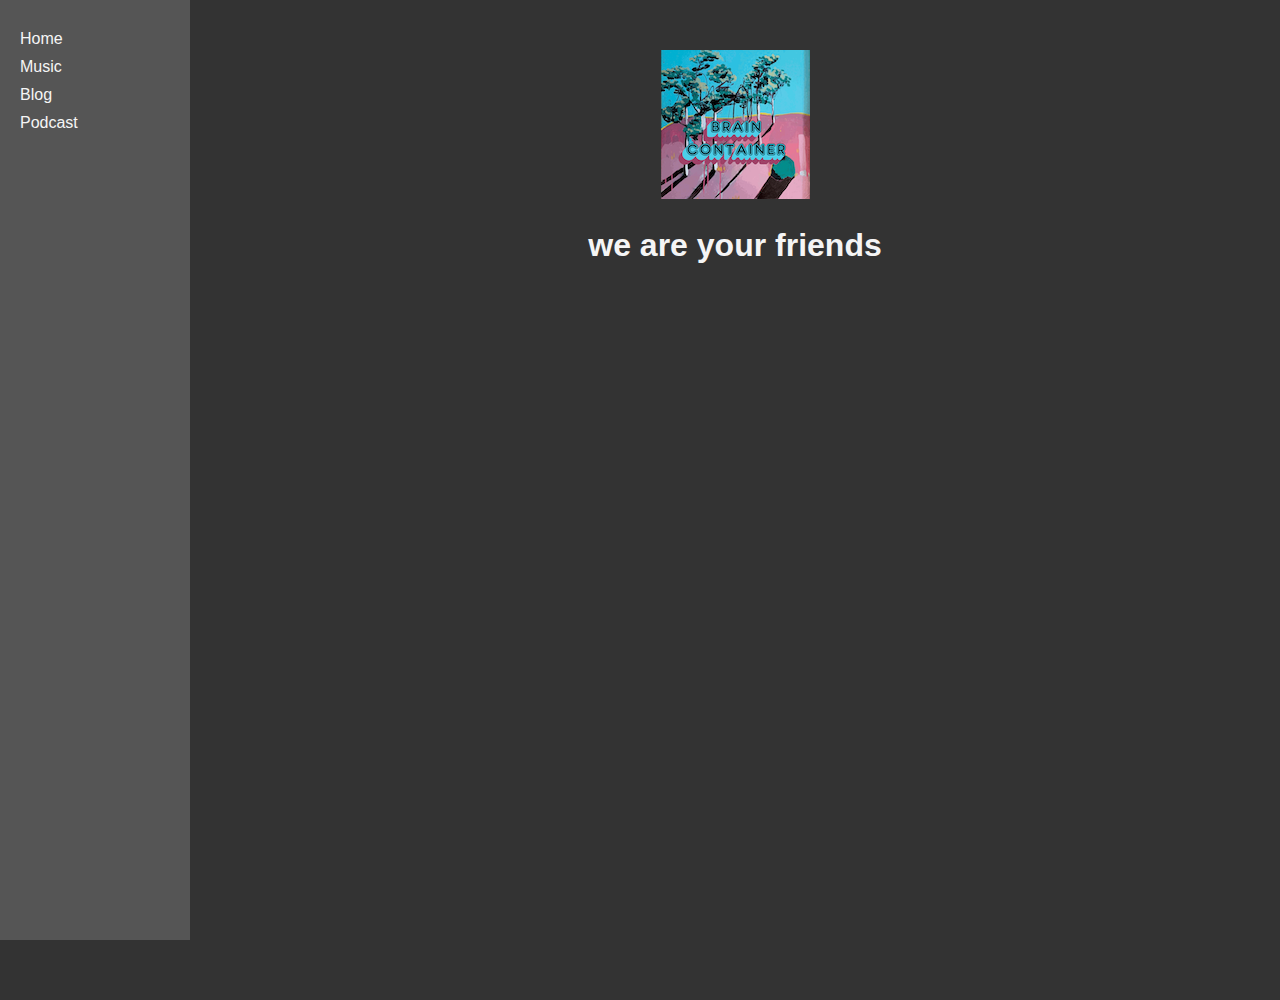
<file: index.html>
<!DOCTYPE html>
<html lang="en">
<head>
    <meta charset="UTF-8">
    <meta name="viewport" content="width=device-width, initial-scale=1.0">
    <title>Brain Container</title>
    <link rel="stylesheet" href="css/styles.css">
</head>
<body>
    <div id="container">
        <div id="sidebar">
            <ul class="navigation">
                <li><a href="index.html">Home</a></li>
                <li><a href="music.html">Music</a></li>
                <li><a href="blog.html">Blog</a></li>
                <li><a href="podcast.html">Podcast</a></li>
                <!-- Add additional navigation links as needed -->
            </ul>
        </div>
        <div id="main-content">
            <img src="images/Logo.png" alt="BRAIN CONTAINER" />
            <h1>we are your friends</h1>
            <p> </p>
            <p> </p>
        </div>
    </div>
</body>
</html>
</file>
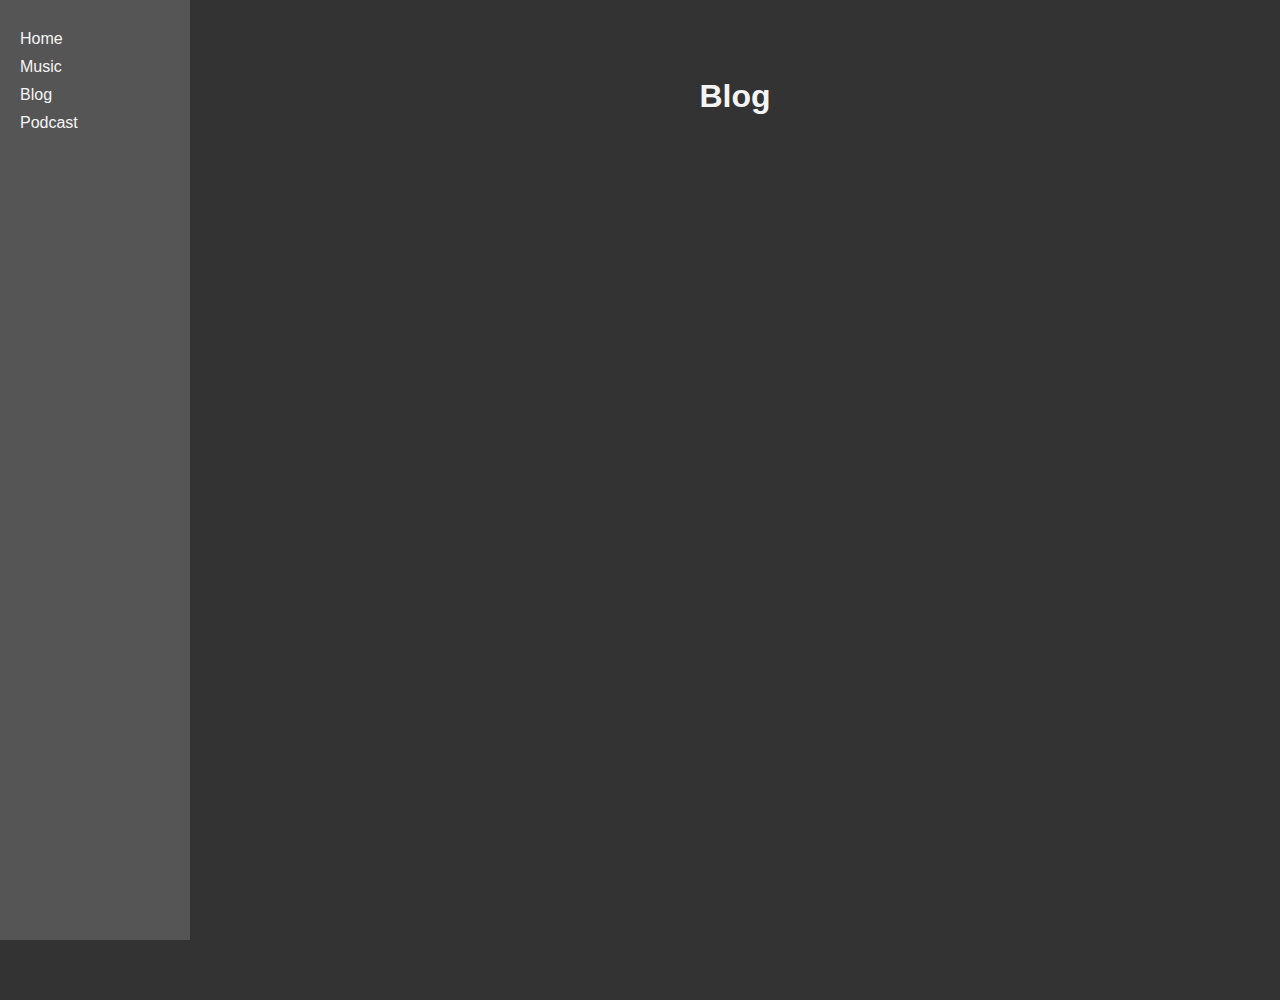
<file: blog.html>
<!DOCTYPE html>
<html lang="en">
<head>
    <meta charset="UTF-8">
    <meta name="viewport" content="width=device-width, initial-scale=1.0">
    <title>Blog | Brain Container</title>
    <link rel="stylesheet" href="css/styles.css">  <!-- Linking to the centralized CSS file -->
</head>
<body>
    <div id="sidebar">
        <ul class="navigation">
            <li><a href="index.html">Home</a></li>
            <li><a href="music.html">Music</a></li>
            <li><a href="blog.html">Blog</a></li>
            <li><a href="podcast.html">Podcast</a></li>
        </ul>
    </div>
    <div id="main-content">
        <h1>Blog</h1>
        <!-- Blog Posts -->
        <ul>
            <!-- Additional blog posts will be listed here -->
        </ul>
        <!-- Additional posts can be added here -->
    </div>
</body>
</html>
</file>
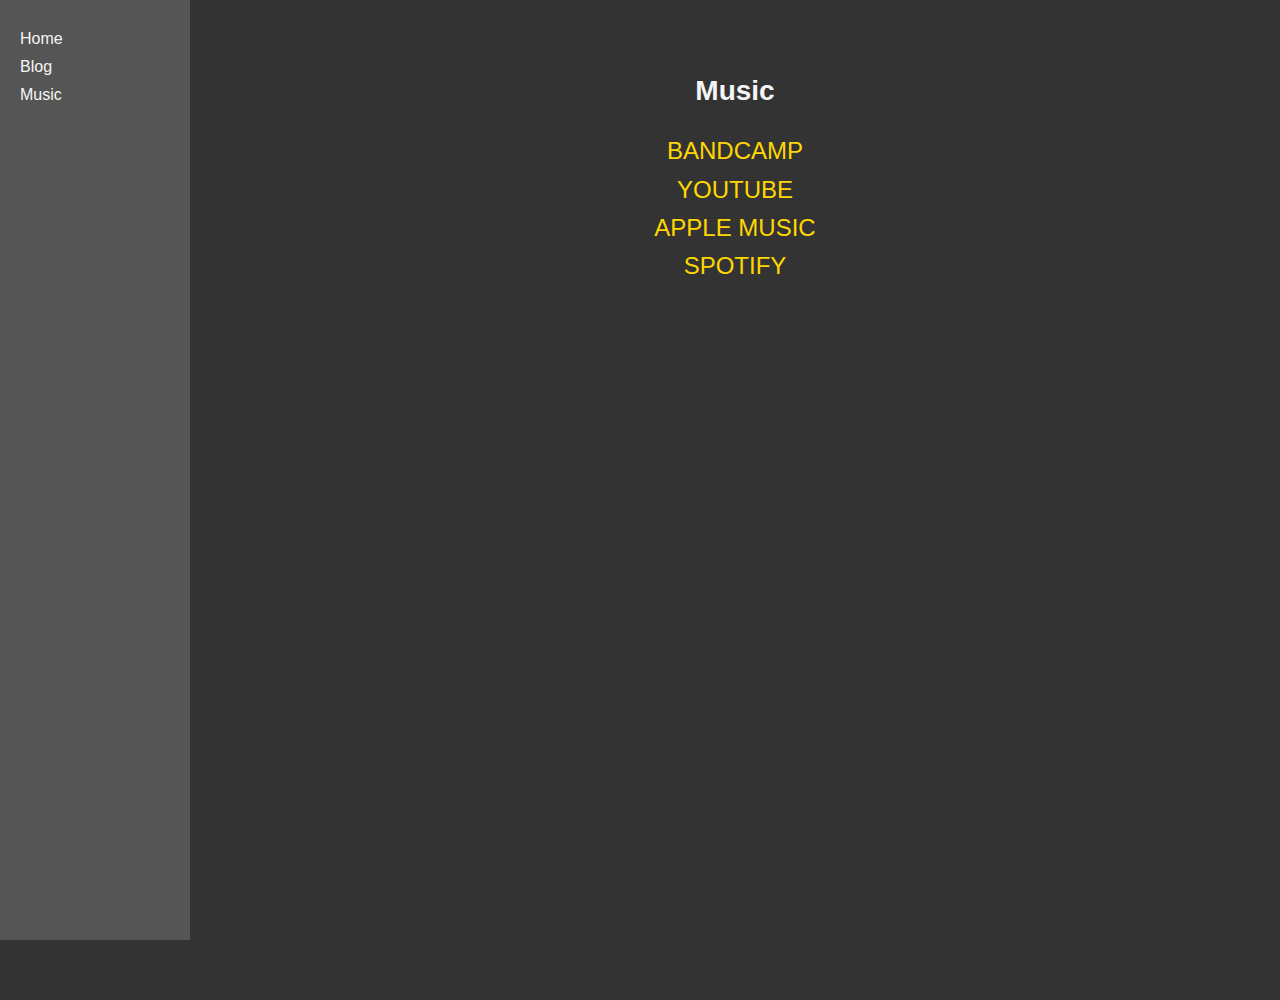
<file: music.html>
<!DOCTYPE html>
<html lang="en">
<head>
    <meta charset="UTF-8">
    <meta name="viewport" content="width=device-width, initial-scale=1.0">
    <title>Music | Brain Container</title>
    <link rel="stylesheet" href="css/styles.css">  <!-- Linking to the centralized CSS file -->
    <style>
        #main-content h1 {
            font-size: 28px; /* Adjust the size as needed */
        }

        .music-link {
            font-size: 24px; /* Larger text for music links */
        }
    </style>
</head>
<body>
    <div id="sidebar">
        <ul class="navigation">
            <li><a href="index.html">Home</a></li>
            <li><a href="blog.html">Blog</a></li>
            <li><a href="music.html">Music</a></li>
        </ul>
    </div>
    <div id="main-content">
        <h1>Music</h1>
        <a href="https://braincontainer.bandcamp.com" class="music-link">BANDCAMP</a>
        <a href="https://www.youtube.com/@brain.container" class="music-link">YOUTUBE</a>
        <a href="https://music.apple.com/us/artist/brain-container/1562040153" class="music-link">APPLE MUSIC</a>
        <a href="https://open.spotify.com/artist/0QMrCTlhII7EiWqF078ZaR?si=Vv1qAzbjQ6CSOuwfzDs4zQ" class="music-link">SPOTIFY</a>
    </div>
</body>
</html>
</file>
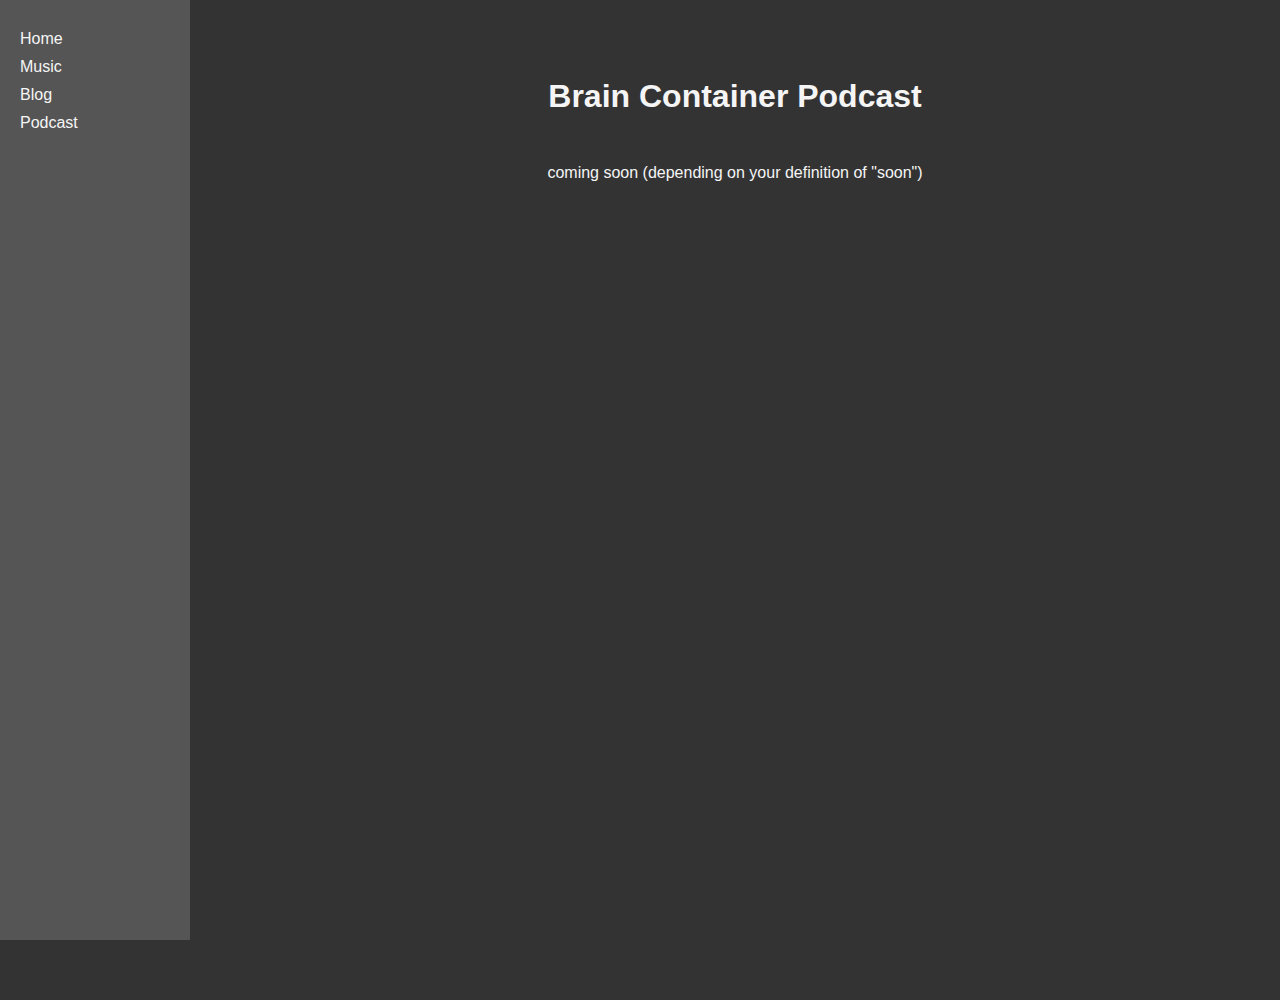
<file: podcast.html>
<!DOCTYPE html>
<html lang="en">
<head>
    <meta charset="UTF-8">
    <meta name="viewport" content="width=device-width, initial-scale=1.0">
    <title>Podcast | Brain Container</title>
    <link rel="stylesheet" href="css/styles.css">  <!-- Linking to the centralized CSS file -->
</head>
<body>
    <div id="sidebar">
        <ul class="navigation">
            <li><a href="index.html">Home</a></li>
            <li><a href="music.html">Music</a></li>
            <li><a href="blog.html">Blog</a></li>
            <li><a href="podcast.html">Podcast</a></li>
        </ul>
    </div>
    <div id="main-content">
        <h1>Brain Container Podcast</h1>
        <p> coming soon (depending on your definition of "soon") </p>
    </div>
</body>
</html>
</file>
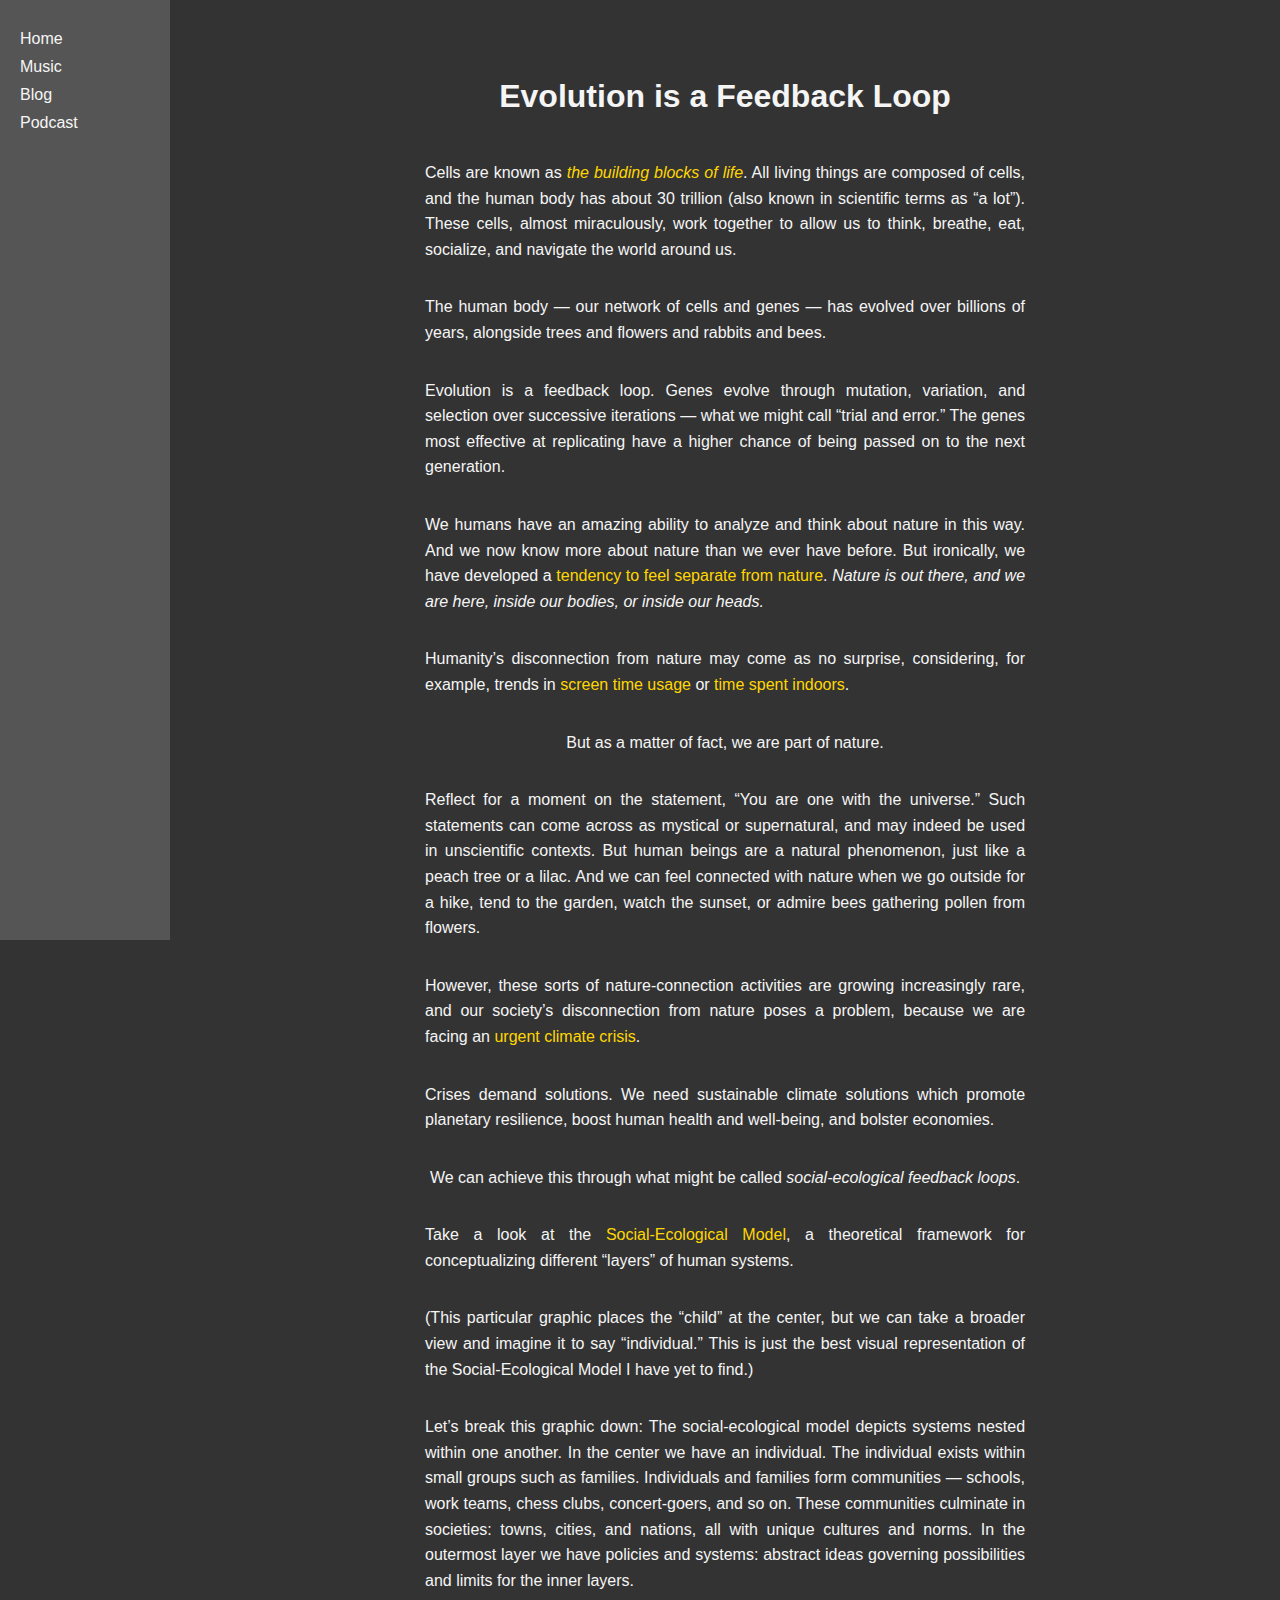
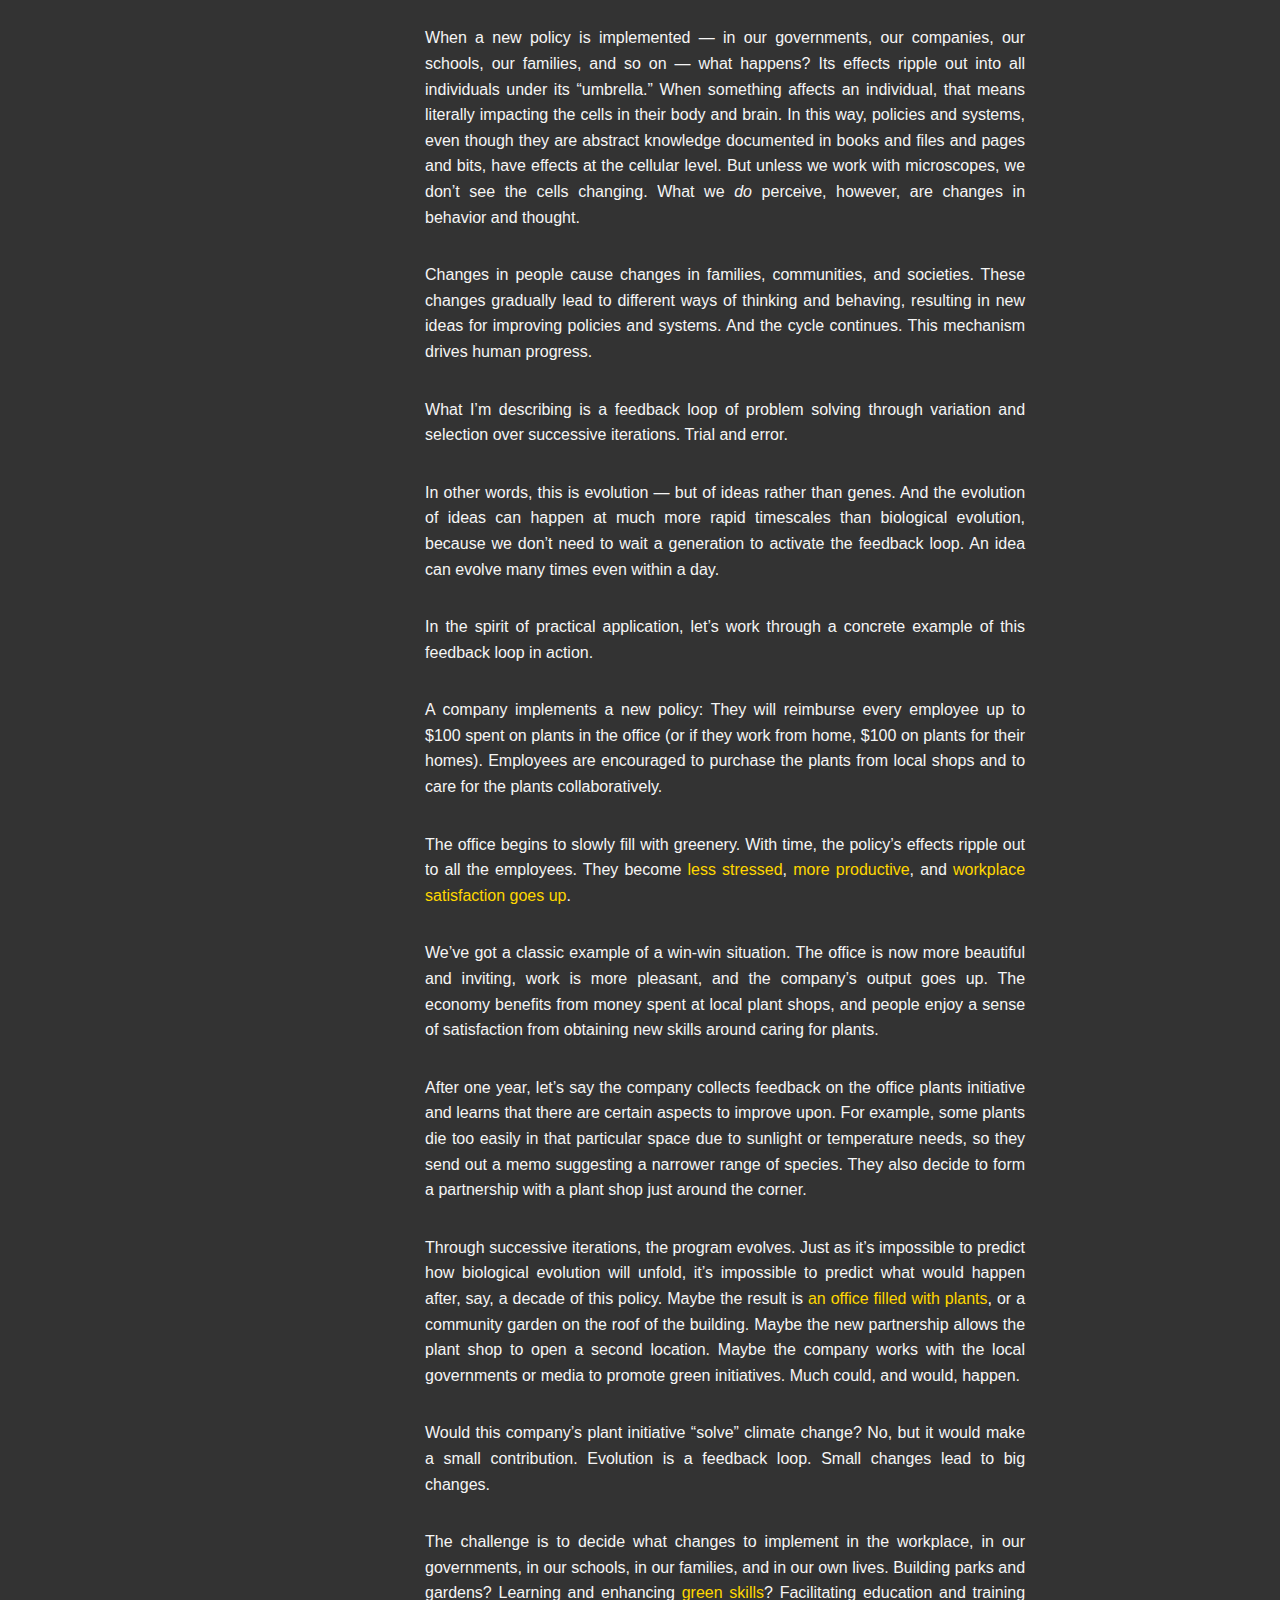
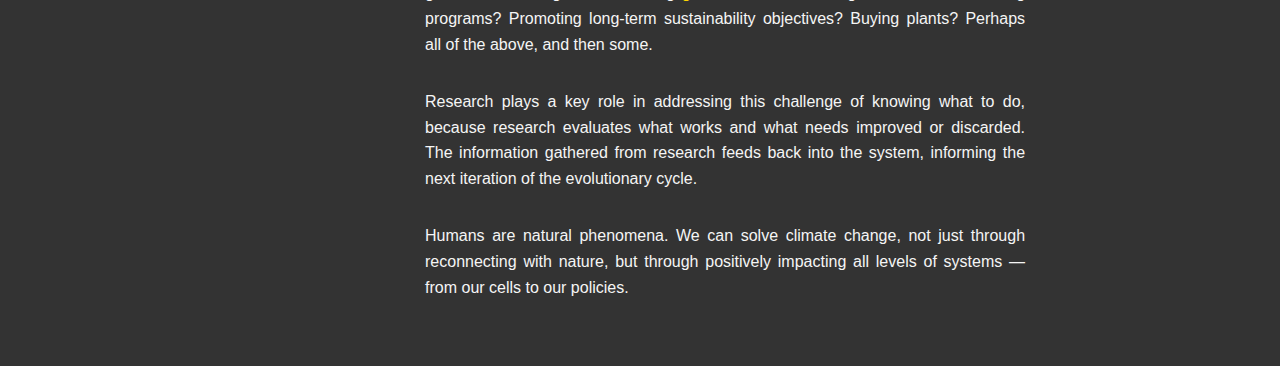
<file: blog/evolution-is-a-feedback-loop.html>
<!DOCTYPE html>
<html lang="en">
<head>
    <meta charset="UTF-8">
    <meta name="viewport" content="width=device-width, initial-scale=1.0">
    <title>Evolution is a Feedback Loop</title>
    <link rel="stylesheet" href="../css/styles.css">
</head>
<body>
    <div id="sidebar">
        <ul class="navigation">
            <li><a href="../index.html">Home</a></li>
            <li><a href="../music.html">Music</a></li>
            <li><a href="../blog.html">Blog</a></li>
            <li><a href="podcast.html">Podcast</a></li>
        </ul>
    </div>
    <div id="container">
        <div id="main-content">
            <h1>Evolution is a Feedback Loop</h1>

            <p>
                Cells are known as <a href="https://bio.libretexts.org/Bookshelves/Introductory_and_General_Biology/General_Biology_(Boundless)/04%3A_Cell_Structure/4.01%3A_Studying_Cells_-_Cells_as_the_Basic_Unit_of_Life#:~:text=Cells%20as%20Building%20Blocks,building%20blocks%20of%20all%20organisms." target="_blank"><em>the building blocks of life</em></a>. 
                All living things are composed of cells, and the human body has about 30 trillion (also known in scientific terms as “a lot”). 
                These cells, almost miraculously, work together to allow us to think, breathe, eat, socialize, and navigate the world around us.
            </p>

            <p>
                The human body — our network of cells and genes — has evolved over billions of years, alongside trees and flowers and rabbits and bees.
            </p>

            <p>
                Evolution is a feedback loop. Genes evolve through mutation, variation, and selection over successive iterations — what we might call “trial and error.” 
                The genes most effective at replicating have a higher chance of being passed on to the next generation.
            </p>

            <p>
                We humans have an amazing ability to analyze and think about nature in this way. And we now know more about nature than we ever have before. 
                But ironically, we have developed a <a href="https://greatergood.berkeley.edu/article/item/how_modern_life_became_disconnected_from_nature" target="_blank">tendency to feel separate from nature</a>. 
                <em>Nature is out there, and we are here, inside our bodies, or inside our heads.</em>
            </p>

            <p>
                Humanity’s disconnection from nature may come as no surprise, considering, for example, 
                trends in <a href="https://www.cdc.gov/nchs/products/databriefs/db513.htm" target="_blank">screen time usage</a> 
                or <a href="https://sociologicalscience.com/articles-v11-20-553/" target="_blank">time spent indoors</a>.
            </p>

            <p>But as a matter of fact, we are part of nature.</p>

            <p>
                Reflect for a moment on the statement, “You are one with the universe.” Such statements can come across as mystical or supernatural, 
                and may indeed be used in unscientific contexts. But human beings are a natural phenomenon, just like a peach tree or a lilac. 
                And we can feel connected with nature when we go outside for a hike, tend to the garden, watch the sunset, or admire bees gathering pollen from flowers.
            </p>

            <p>
                However, these sorts of nature-connection activities are growing increasingly rare, and our society’s disconnection from nature poses a problem, 
                because we are facing an <a href="https://www.who.int/health-topics/climate-change#:~:text=Climate%20change%20is%20impacting%20human,of%20progress%20in%20global%20health" target="_blank">urgent climate crisis</a>.
            </p>

            <p>
                Crises demand solutions. We need sustainable climate solutions which promote planetary resilience, boost human health and well-being, and bolster economies.
            </p>

            <p>
                We can achieve this through what might be called <em>social-ecological feedback loops</em>.
            </p>

            <p>
                Take a look at the <a href="https://www.unicef.org/media/135011/file/Global%20multisectoral%20operational%20framework.pdf" target="_blank">Social-Ecological Model</a>, 
                a theoretical framework for conceptualizing different “layers” of human systems.
            </p>
            
            <p>
                (This particular graphic places the “child” at the center, but we can take a broader view and imagine it to say “individual.” This is just the best visual representation of the Social-Ecological Model I have yet to find.)
            </p>
            
            <p>
                Let’s break this graphic down: The social-ecological model depicts systems nested within one another. In the center we have an individual. 
                The individual exists within small groups such as families. Individuals and families form communities — schools, work teams, chess clubs, concert-goers, and so on. 
                These communities culminate in societies: towns, cities, and nations, all with unique cultures and norms. 
                In the outermost layer we have policies and systems: abstract ideas governing possibilities and limits for the inner layers.
            </p>
            
            <p>
                When a new policy is implemented — in our governments, our companies, our schools, our families, and so on — what happens? 
                Its effects ripple out into all individuals under its “umbrella.” When something affects an individual, that means literally impacting the cells in their body and brain. 
                In this way, policies and systems, even though they are abstract knowledge documented in books and files and pages and bits, have effects at the cellular level. 
                But unless we work with microscopes, we don’t see the cells changing. What we <em>do</em> perceive, however, are changes in behavior and thought.
            </p>

            <p>
                Changes in people cause changes in families, communities, and societies. These changes gradually lead to different ways of thinking and behaving, 
                resulting in new ideas for improving policies and systems. And the cycle continues. This mechanism drives human progress.
            </p>

            <p>
                What I’m describing is a feedback loop of problem solving through variation and selection over successive iterations. Trial and error.
            </p>

            <p>
                In other words, this is evolution — but of ideas rather than genes. And the evolution of ideas can happen at much more rapid timescales than biological evolution, 
                because we don’t need to wait a generation to activate the feedback loop. An idea can evolve many times even within a day.
            </p>

            <p>
                In the spirit of practical application, let’s work through a concrete example of this feedback loop in action.
            </p>

            <p>
                A company implements a new policy: They will reimburse every employee up to $100 spent on plants in the office (or if they work from home, $100 on plants for their homes). 
                Employees are encouraged to purchase the plants from local shops and to care for the plants collaboratively.
            </p>

            <p>
                The office begins to slowly fill with greenery. With time, the policy’s effects ripple out to all the employees. 
                They become <a href="https://pmc.ncbi.nlm.nih.gov/articles/PMC4419447/" target="_blank">less stressed</a>, 
                <a href="https://www.sciencedaily.com/releases/2014/09/140901090735.htm?utm_source=chatgpt.com" target="_blank">more productive</a>, 
                and <a href="https://pmc.ncbi.nlm.nih.gov/articles/PMC10346441/" target="_blank">workplace satisfaction goes up</a>.
            </p>

            <p>
                We’ve got a classic example of a win-win situation. The office is now more beautiful and inviting, work is more pleasant, and the company’s output goes up. 
                The economy benefits from money spent at local plant shops, and people enjoy a sense of satisfaction from obtaining new skills around caring for plants.
            </p>

            <p>
                After one year, let’s say the company collects feedback on the office plants initiative and learns that there are certain aspects to improve upon. 
                For example, some plants die too easily in that particular space due to sunlight or temperature needs, so they send out a memo suggesting a narrower range of species. 
                They also decide to form a partnership with a plant shop just around the corner.
            </p>

            <p>
                Through successive iterations, the program evolves. Just as it’s impossible to predict how biological evolution will unfold, it’s impossible to predict what would happen after, say, a decade of this policy. 
                Maybe the result is <a href="https://www.designboom.com/architecture/general-design-every-day-is-the-day-office-tokyo-japan-02-19-2018/" target="_blank">an office filled with plants</a>, 
                or a community garden on the roof of the building. Maybe the new partnership allows the plant shop to open a second location. 
                Maybe the company works with the local governments or media to promote green initiatives. Much could, and would, happen.
            </p>

            <p>
                Would this company’s plant initiative “solve” climate change? No, but it would make a small contribution. Evolution is a feedback loop. Small changes lead to big changes.
            </p>

            <p>
                The challenge is to decide what changes to implement in the workplace, in our governments, in our schools, in our families, and in our own lives. 
                Building parks and gardens? Learning and enhancing <a href="https://www.aimhi.earth/blog/what-are-green-skills-15-green-skills-clearly-explained" target="_blank">green skills</a>? 
                Facilitating education and training programs? Promoting long-term sustainability objectives? Buying plants? Perhaps all of the above, and then some.
            </p>

            <p>
                Research plays a key role in addressing this challenge of knowing what to do, because research evaluates what works and what needs improved or discarded. 
                The information gathered from research feeds back into the system, informing the next iteration of the evolutionary cycle.
            </p>

            <p>
                Humans are natural phenomena. We can solve climate change, not just through reconnecting with nature, but through positively impacting all levels of systems — from our cells to our policies.
            </p>
        </div>
    </div>
</body>
</html>
</file>
<file: css/styles.css>
/* General body styles */
body {
    font-family: 'Helvetica', 'Arial', sans-serif;
    background-color: #333; /* Dark grey background */
    color: #f5f5f5; /* Off-white text */
    margin: 0;
    padding: 0;
    display: flex;
    min-height: 100vh;
    width: 100%; /* Ensure full width */
    align-items: flex-start; /* Align items at the start of the cross axis */
}

/* Container styles */
#container {
    display: flex;
    flex-direction: row;
    width: 100%; /* Ensures the container takes full width */
    align-items: flex-start; /* Aligns items at the top */
}

/* Sidebar styles */
#sidebar {
    width: 150px; /* Fixed width */
    background-color: #555;
    padding: 20px;
    height: 100vh;
}

#main-content {
    flex-grow: 1;
    display: flex;
    justify-content: flex-start; /* Aligns content at the top vertically within main-content */
    flex-direction: column; /* Stacks children vertically */
    align-items: center; /* Aligns children center horizontally within main-content */
    min-height: 100vh; /* Optional, for full height */
    padding: 50px;
    max-width: 600px; /* Limits the width of the main content for narrower paragraphs */
    margin: 0 auto; /* Centers the main content horizontally */
    line-height: 1.6; /* Improves readability with increased line spacing */
}

/* Navigation styles */
ul.navigation {
    list-style-type: none;
    padding: 0;
    margin: 0;
    text-align: left;
}

ul.navigation li a {
    color: #f5f5f5;
    text-decoration: none;
    display: block;
    margin: 10px 0;
}

ul.navigation li a:hover {
    text-decoration: underline;
}

/* Hyperlink styles */
a {
    color: #FFD700; /* Gold color for links */
    text-decoration: none;
}

a:hover {
    text-decoration: underline; /* Adds underline on hover */
}

/* Button-like link styles */
.button {
    padding: 10px 15px;
    background-color: #555;
    color: white;
    border-radius: 5px;
    display: inline-block;
}

/* Post styles */
.post {
    margin: 20px auto;
    width: 80%;
    padding: 20px;
    border-bottom: 1px solid #444; /* Subtle line between posts */
}

h2 {
    color: #FFD700; /* Different color for headings */
}

/* Paragraph styles for blog readability */
#main-content p {
    margin-bottom: 1em !important;
    text-align: justify; /* Aligns text for better paragraph flow */
}
</file>
